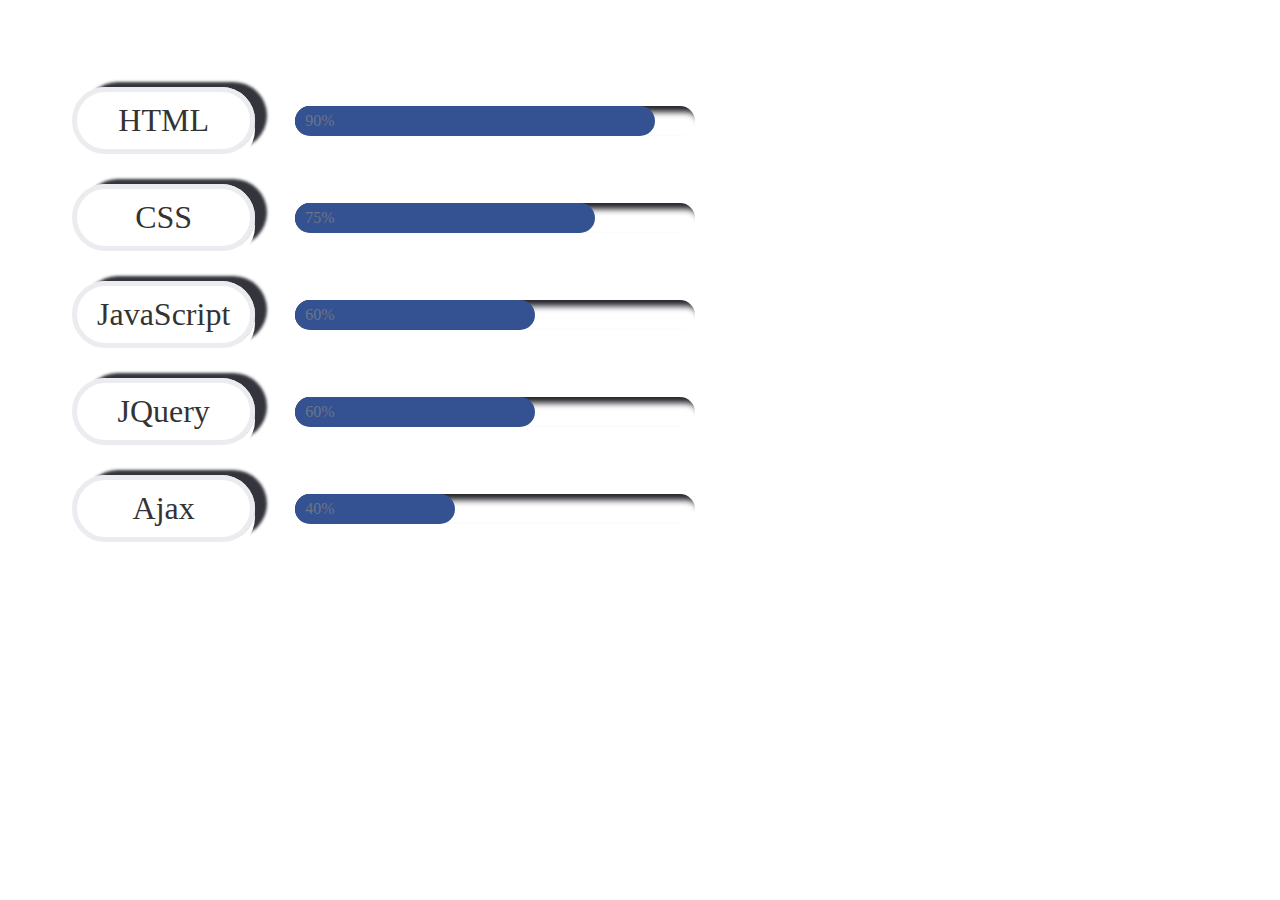
<file: competences.html>
<!DOCTYPE html>
<html>
<head>
	<title>Compétences</title>
	<link rel="stylesheet" type="text/css" href="css/competence.css">
	
</head>
<body>

<div class="competence">
	<div class="skill">
		<div class="name">
			<span>HTML</span>
			<span>CSS</span>
			<span>JavaScript</span>
			<span>JQuery</span>
			<span>Ajax</span>
		</div>
		<div class="bar-container">
			<div class="bar"><div class="progress"><span>90%</span></div></div>		
			<div class="bar"><div class="progress"><span>75%</span></div></div>		
			<div class="bar"><div class="progress"><span>60%</span></div></div>		
			<div class="bar"><div class="progress"><span>60%</span></div></div>		
			<div class="bar"><div class="progress"><span>40%</span></div></div>		
		</div>
</div>
</div>

</body>
</html>
</file>
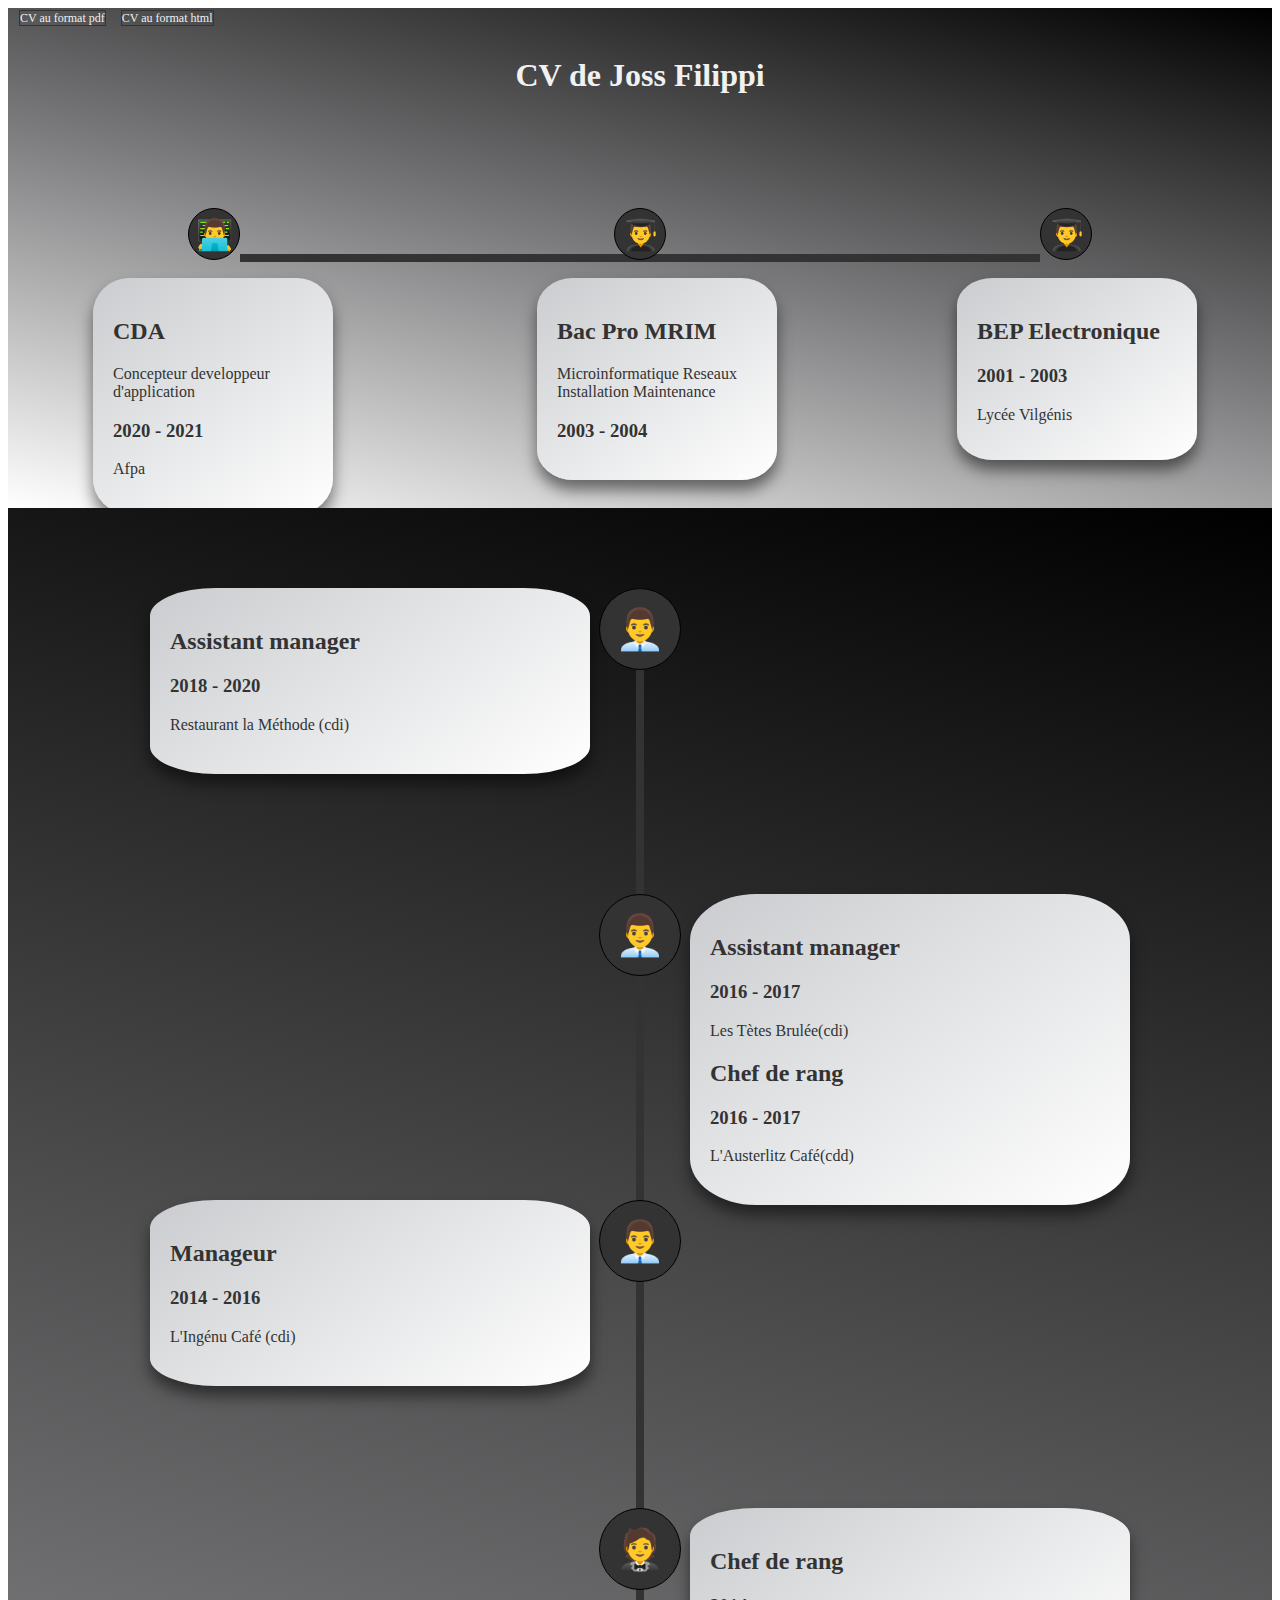
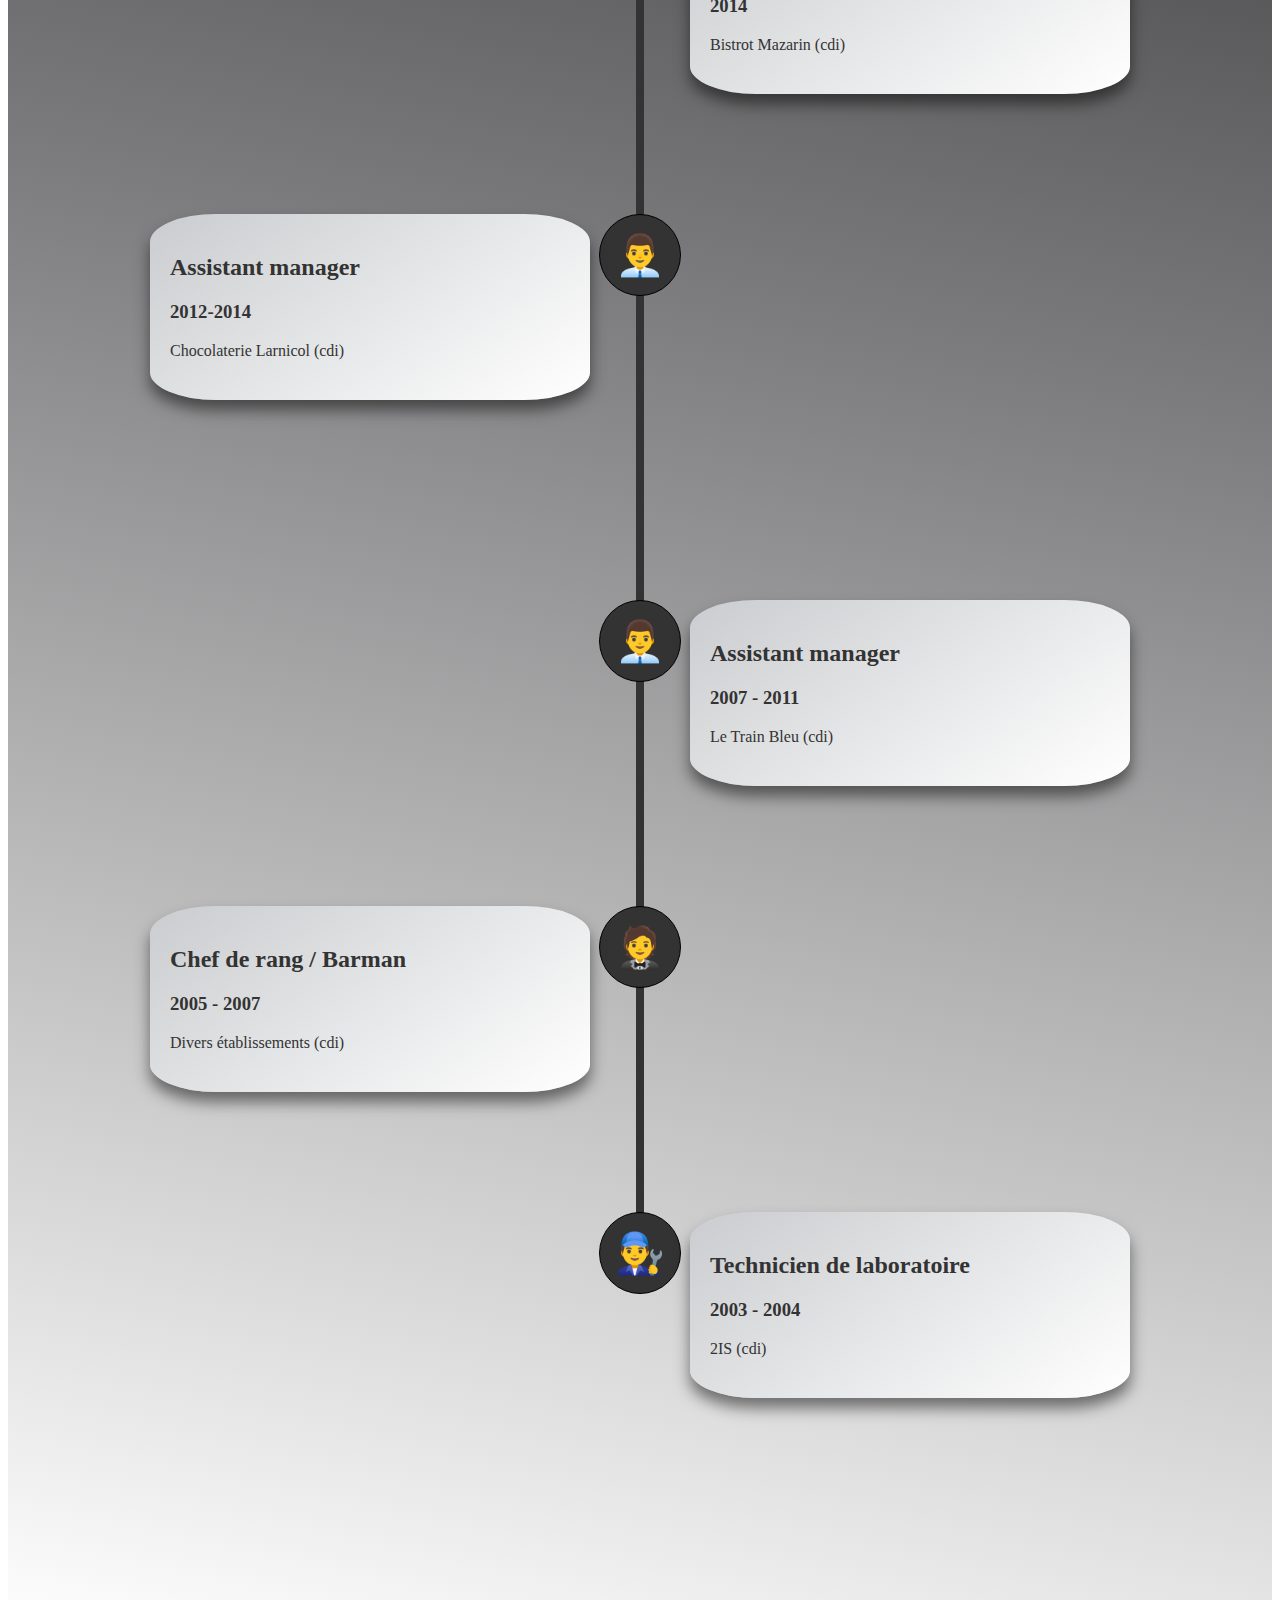
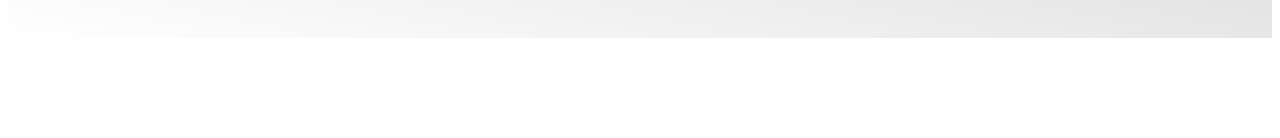
<file: cv.html>
<!DOCTYPE html>
<html>
<head>
	<title>🕵CV</title>
	<link rel="stylesheet" href="css/cv.css">
</head>
<body>
<div class="scool">
<a id="cv" href="documents/CV_Mr_Filippi_Josse.pdf">CV au format pdf</a>
<a id="cv" href="documents/CV_Mr_Filippi_Josse.html">CV au format html</a>
   <h1>CV de Joss Filippi</h1>

   <div class="ligne2"></div>
   <div class="rond2 r9">👨‍🎓</div>
   <div class="rond2 r10">👨‍🎓</div>
   <div class="rond2 r11">👨‍💻</div>

   		<div class="box2 b9">
            <h2>BEP Electronique</h2>
            <p>
                <h3>2001 - 2003</h3>
                Lycée Vilgénis 
            </p>
        </div>
        <div class="box2 b10">
            <h2>Bac Pro MRIM</h2>
            <p>Microinformatique Reseaux Installation Maintenance
                <h3>2003 - 2004</h3>
            </p>
        </div>
        <div class="box2 b11">
            <h2>CDA</h2>
            <p>Concepteur developpeur d'application
                <h3>2020 - 2021</h3>
                Afpa
            </p>
        </div>

</div>
    <div class="box-timeline">

        <div class="ligne"></div>

        <div class="rond r1" >👨‍💼</div>
        <div class="rond r2" >👨‍💼</div>
        <div class="rond r3" >👨‍💼</div>
        <div class="rond r4" >🤵</div>
        <div class="rond r5" >👨‍💼</div>
        <div class="rond r6" >👨‍💼</div>
        <div class="rond r7" >🤵</div>
        <div class="rond r8" >👨‍🔧</div>

        <div class="box b1">
            <h2>Assistant manager</h2>
            <p>
                <h3>2018 - 2020</h3>
                Restaurant la Méthode (cdi) 
            </p>
        </div>
        <div class="box b2">
            <h2>Assistant manager</h2>
            <p>
                <h3>2016 - 2017</h3>
                Les Tètes Brulée(cdi) 
            </p>
            <h2>Chef de rang</h2>
            <p>
                <h3>2016 - 2017</h3>
                L'Austerlitz Café(cdd) 
            </p>
        </div>
        <div class="box b3">
            <h2>Manageur</h2>
            <p>
                <h3>2014 - 2016</h3>
                L'Ingénu Café (cdi)
            </p>
        </div>
        <div class="box b4">
            <h2>Chef de rang</h2>
            <p>
                <h3>2014</h3>
                Bistrot Mazarin (cdi)
            </p>
        </div>
        <div class="box b5">
            <h2>Assistant manager</h2>
            <p>
                <h3>2012-2014</h3>
                Chocolaterie Larnicol (cdi)
            </p>
        </div>
        <div class="box b6">
            <h2>Assistant manager</h2>
            <p>
                <h3>2007 - 2011</h3>
                Le Train Bleu (cdi)
            </p>
        </div>
        <div class="box b7">
            <h2>Chef de rang / Barman</h2>
            <p>
                <h3>2005 - 2007</h3>
                Divers établissements (cdi)
            </p>
        </div>
		<div class="box b8">
            <h2>Technicien de laboratoire</h2>
            <p>
                <h3>2003 - 2004</h3>
                2IS (cdi)
            </p>
        </div>

    </div>














</body>
</html>
</file>
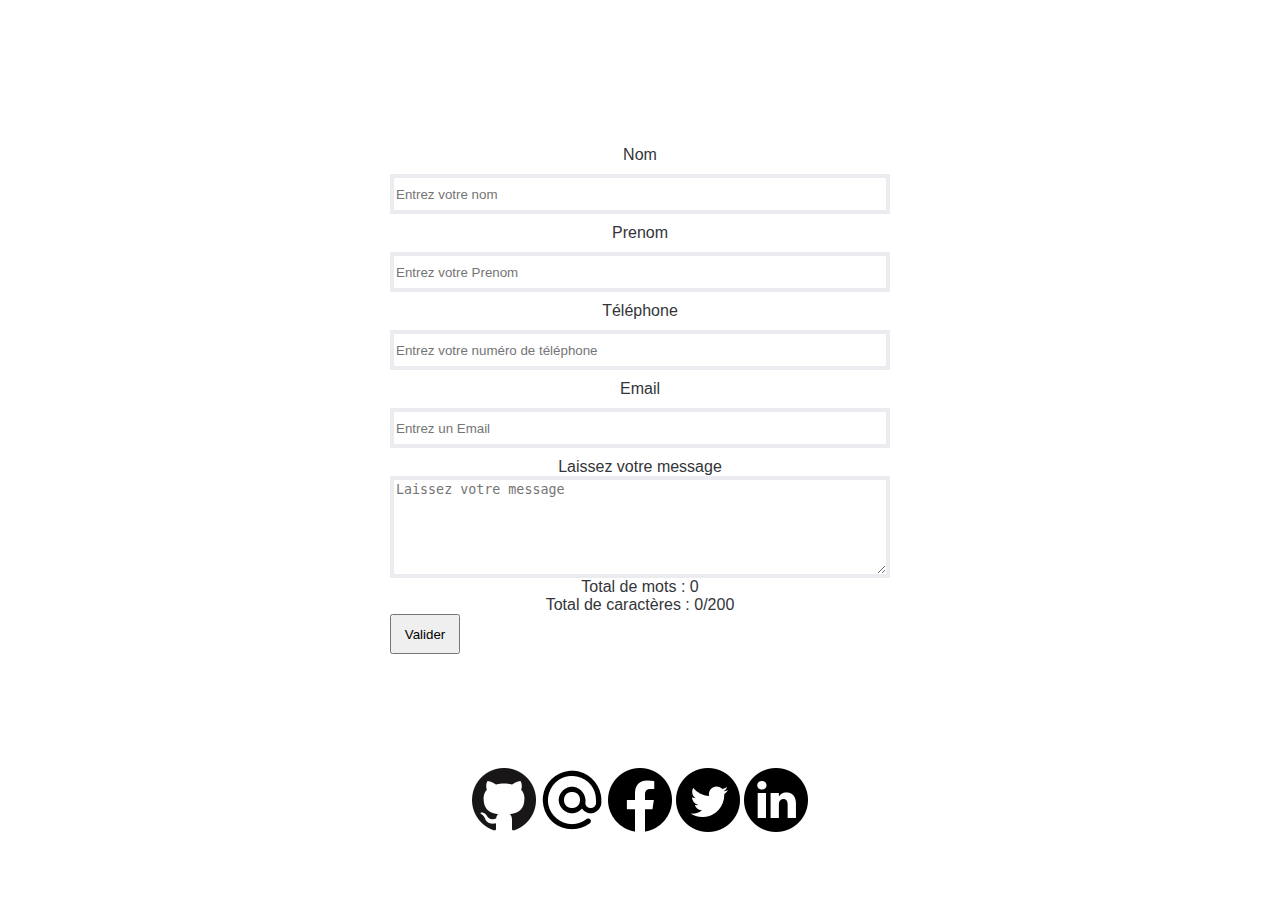
<file: formulaire.html>
<!DOCTYPE html>
<html>
<head>
	<title>Formulaire</title>
  <meta charset="utf-8">
	<link rel="stylesheet" type="text/css" href="css/formulaire.css">
	<script type="text/javascript" src="js/jQuery-3.5.1.min.js"></script>
	<script type="text/javascript" src="js/formulaire.js"></script>
</head>
<body>

    <div class="container">
      <center>
        <form>
          <label>Nom</label>
            <input type="text" name="nom" id="nom" placeholder="Entrez votre nom">
          <label>Prenom</label>
            <input type="text" name="prenom" id="prenom" placeholder="Entrez votre Prenom">
          <label>Téléphone</label>
            <input type="text" name="tel" id="tel" placeholder="Entrez votre numéro de téléphone">
            <div id="validetel"></div>  
          <label>Email</label>  
            <input type="text" name="email" id="email" placeholder="Entrez un Email">
            <div id="valideemail"><em></em></div>
          <label>Laissez votre message</label>
            <textarea rows="6" cols="70" id="textarea" maxlength="200" placeholder="Laissez votre message"></textarea>
            <span>Total de mots : <span id="compteur_mots">0</span></span>
            <span>Total de caractères : <span id="compteur_caractere">0</span><span>/200</span></span>
            <button>Valider</button>
        </form> 
          <div class="message">
          Navrez Mr Moussa ne m'a pas encore appris à récupérer les messages par formulaire, dans le doute, vous trouverez tous les moyens de communication avec moi dans le bas de la page
          </div>
        <center>
          <a href="https://github.com/pepsci/"><img class="reseaux" src="icons/github.png"></a>
          <a href="mailto:jossfilippi@gmail.com"><img class="reseaux" src="icons/email.png"></a>
          <a href="https://www.facebook.com/lycosse"><img class="reseaux" src="icons/facebook.png"></a>
          <a href="https://twitter.com/lycosse"><img class="reseaux" src="icons/twitter.png"></a>
          <a href="https://www.linkedin.com/in/josse-filippi-211b6311a/"><img class="reseaux" src="icons/in.png"></a>
        </center>  
        </center>

    </div>


</body>
</html>
</file>
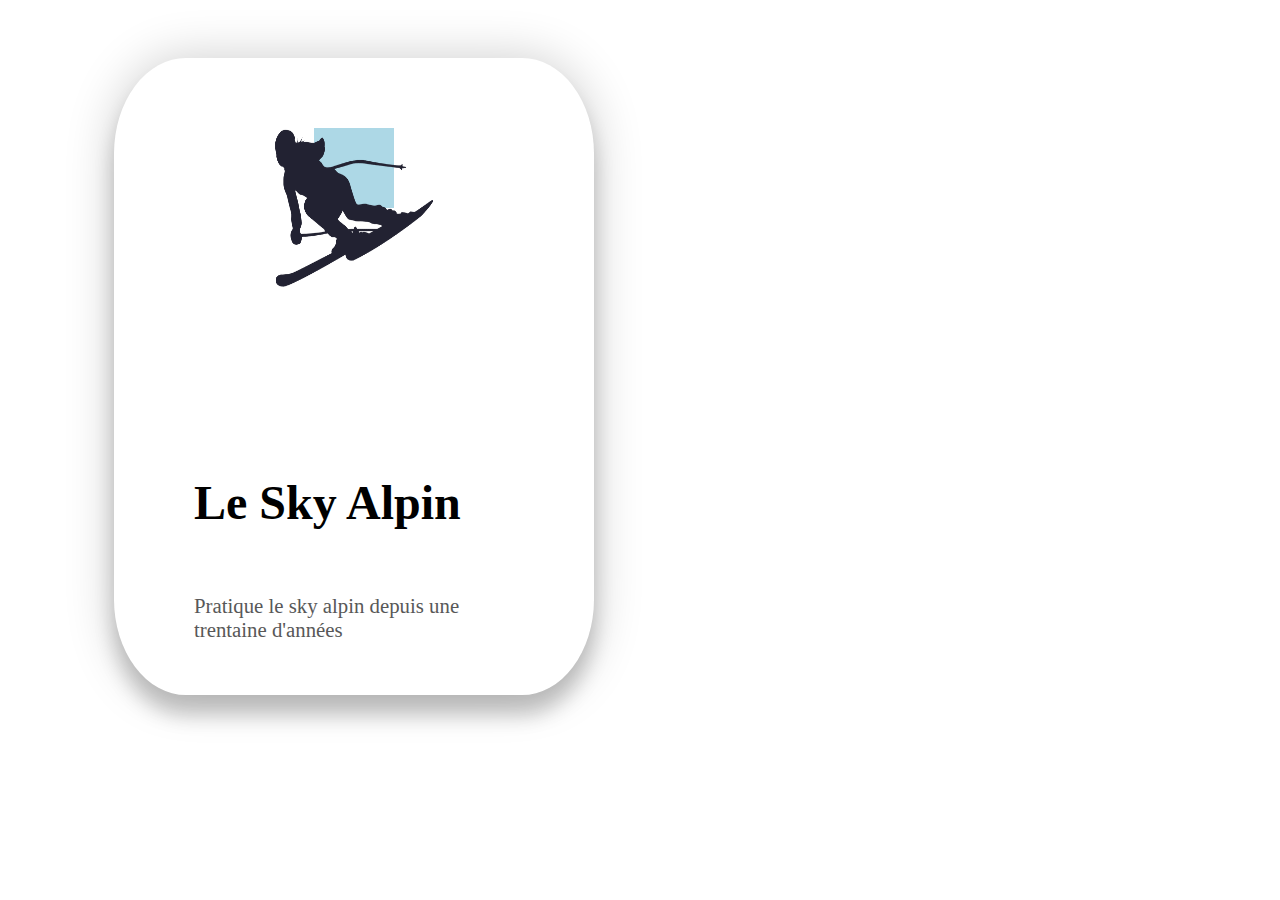
<file: interet.html>
<!DOCTYPE html>
<html>
<head>
	<title></title>
	<link rel="stylesheet" type="text/css" href="css/interet.css">
	<script type="text/javascript" src="js/jQuery-3.5.1.min.js" ></script>
	<script type="text/javascript" src="js/interet.js"></script>
</head>
<body>

<div class="container">
	<div class="interet">
		<div class="card">
			<div class="image">
				<div class="circle"></div>
				<img src="img/sky.png" alt="sky">
			</div>
			<div class="info">
				<h1 class="titre">Le Sky Alpin</h1>
				<h3>Pratique le sky alpin depuis une trentaine d'années</h3>
			</div>
		</div>
	</div>
	<!-- <div class="interet">
		<div class="card">
			<div class="image">
				<div class="circle"></div>
				<img src="img/scie.png" alt="scie">
			</div>
			<div class="info">
				<h1 class="titre">Menuisier amateur</h1>
				<h3>Pratique la menuiserie en amateur depuis plusieurs années</h3>
			</div>
		</div>
	</div>
	<div class="interet">
		<div class="card">
			<div class="image">
				<div class="circle"></div>
				<img src="img/photo.png" alt="photo">
			</div>
			<div class="info">
				<h1 class="titre">Photographe amateur</h1>
				<h3>Photographe amateur quand j'ai le temps et mon appareil avec moi</h3>
			</div>
		</div>
	</div> -->




 	 
</div>		
















</div>
</body>
</html>
</file>
<file: css/competence.css>
.container{
	margin: 0 auto;
	background-color: transparent;
    display: flex;
    color: #fff;
    font-family: Arial, Helvetica, sans-serif;
    width: 775px;
    padding-left: 50px;
    padding-top: 100px;
}
.skill{
	display: flex;
	/*border: 2px solid black;*/
	padding: 4em;
	border-radius: 20px;
	position: relative;
}
.skill .name{
	display: flex;
	flex-direction: column;
	font-size: 2em;
	font-weight: 500;
	color: #333333;
	margin-right: 40px;
}

.skill .name span{
	user-select: none;
	margin: 15px 0;
	box-shadow: 0px 9px #ffffff, 12px -5px 3px 0px #34353c;
	padding: 10px 20px;
	text-align: center;
	border: 5px solid #ebecf0;
	border-radius: 50px;
	transition: 0.2s;
	cursor: pointer;
}
.skill .name span:hover{
	transform: translateY(3px);
	color: #ED8814;
	box-shadow: 0px 6px #ffffff,	9px -3px 1px 0px #34353c;
}
.skill .name span:active{
	transform: translateY(7px);
	box-shadow: 0px 2px #ffffff;
}
.bar-container{
	display: flex;
	flex-direction: column;
	justify-content: space-around;
}
.bar-container .bar .progress span{
	position: absolute;
	margin-top: 6px;
    margin-left: 10px;
    color: #6d7587;
        
}
.bar{
	color: black;
	width: 400px;
	height: 30px;
	border-radius: 20px;
	box-shadow: inset 6px 6px 6px #1f2127, inset -6px -6px 6px #ffffff;
}
.bar .progress{
	animation: 3s linear 1s;
	transition: all 1s ease;
	height: 100%;
	background: #345292;
	border-radius: 20px;
}
.bar:nth-child(1) .progress{
	animation: slide 2.5s cubic-bezier(0.33,1, 0.68,1);
	width: 90%;
}
.bar:nth-child(2) .progress{
	animation: slide 2.5s cubic-bezier(0.33,1, 0.68,1);
	width: 75%;
}
.bar:nth-child(3) .progress{
	animation: slide 2.5s cubic-bezier(0.33,1, 0.68,1);
	width: 60%;
}
.bar:nth-child(4) .progress{
	animation: slide 2.5s cubic-bezier(0.33,1, 0.68,1);
	width: 60%;
}
.bar:nth-child(5) .progress{
	animation: slide 2.5s cubic-bezier(0.33,1, 0.68,1);
	width: 40%;
}
@keyframes slide { 
	 0%{width:0%;} to
	100%{width: 100%;}  
}
</file>
<file: css/cv.css>
h1 {
    text-align: center;
    padding: 10px 0;
    color: #f1f1f1;
}
#cv{
    margin: 0px 0px 0px 11px;
    text-align: center;
    color: #f1f1f1;
    text-decoration: none;
    border: 1px solid #333;
    font-size: 12px;
}
.box-timeline {
    width: 100%;
    height: 2400px;
    background-image: linear-gradient(12deg, #FFFFFF 0%, #7b7b7d 50%, #000000 100%);
    position: relative;
    padding: 80px 0 250px 0;
    margin-bottom: 100px;
}
.scool{
    width: 100%;
    height: 500px;
    background-image: linear-gradient(12deg, #FFFFFF 0%, #7b7b7d 50%, #000000 100%);
    position: relative;
}
.ligne2{
    height: 8px;
    width: 800px;
    margin: 0 auto;
    background-color: #333;
}
.ligne{
    margin-top: 150px;
    height: 2304px;
    width: 8px;
    margin: 0 auto;
    background-color: #333;
}
.ligne2, .rond2{
    margin-top: 150px;
}


.rond {
    width: 80px;
    height: 80px;
    border-radius: 50%;
    background: #333;
    position: absolute;
    border: 1px solid #000;
    left: 50%;
    transform: translate(-50%);
    display: flex;
    justify-content: center;
    align-items: center;
    font-size: 40px;
}
.rond2{
    top: 50px;
    width: 50px;
    height: 50px;
    border-radius: 50%;
    background: #333;
    position: absolute;
    border: 1px solid #000;
    transform: translate(-50%);
    display: flex;
    justify-content: center;
    align-items: center;
    font-size: 30px;
}

.r1{top: 80px;}
.r2{top: 386px;}
.r3{top: 692px;}
.r4{top: 1000px;}
.r5{top: 1306px;}
.r6{top: 1692px;}
.r7{top: 1998px;}
.r8{top: 2304px;}
.r9{
    margin-left: 426px;
    left: 50%;
}
.r10{left: 50%;}
.r11{
    left: 50%;
    margin-left: -426px;
}

.box {
    color: #333;
    width: 400px;
    min-height: auto;
    padding: 20px;
    height: auto;
    border-radius: 15%;
    background: linear-gradient(145deg, #CACCCF, #FFFFFF);
    box-shadow: 0 10px 15px rgba(0,0,0,0.5);
    position: absolute;
    left: 50%;
    transform: translate(-50%);
}
.box2 {
    top: 270px;
    color: #333;
    width: 200px;
    min-height: auto;
    padding: 20px;
    height: auto;
    border-radius: 15%;
    background: linear-gradient(145deg, #CACCCF, #FFFFFF);
    box-shadow: 0 10px 15px rgba(0,0,0,0.5);
    position: absolute;
}
.b1{
    top: 80px;
    left: calc(50% - 270px);
}
.b2{
    top: 386px;
    left: calc(50% + 270px);
}
.b3{
    top: 692px;
    left: calc(50% - 270px);
}
.b4{
    top: 1000px;
    left: calc(50% + 270px);
}
.b5{
    top: 1306px;
    left: calc(50% - 270px);
}
.b6{
    top: 1692px;
    left: calc(50% + 270px);
}
.b7{
    top: 1998px;
    left: calc(50% - 270px);
}
.b8{
    top: 2304px;
    left: calc(50% + 270px);
}
.b9{
    margin-left: 317px;
    left: 50%;
}
.b10{
    left: 50%;
    margin-left: -103px;
}
.b11{
    left: 50%;
    margin-left: -547px;
}

.box p{
    line-height: 20px;
    font-size: 18px;
    margin: 10px 0 20px 0;
}
.box a{
    display: none;
}

@media screen and (max-width: 1000px) {
    .scool{
        height: 500px;
    }
    .ligne {
        position: relative;
        left: 210px;
    }
    .rond {
        left: calc(50% + 210px);
    }
    .box {
        left: calc(50% - 70px)
    }
    .ligne2{
    	width: 800px;
    }
    .b9{
	margin-left: 317px;
    left: 50%;
	}
	.b10{
	left: 50%;
	margin-left: -68px;
	}
	.b11{
		left: 50%;
	    margin-left: -454px;
	}
    
	.box2 {
	top: 245px;
    color: #333;
    width: 100px;
    min-height: auto;
    padding: 20px;
    height: auto;
    border-radius: 15%;
    background: linear-gradient(145deg, #CACCCF, #FFFFFF);
    box-shadow: 0 10px 15px rgba(0,0,0,0.5);
    position: absolute;
    overflow: hidden;
	}



}
</file>
<file: css/formulaire.css>
form{
	display: flex;
	flex-direction: column;
	justify-content: center;
	margin: 0 auto;
	width: 500px;
	height: 600px;
	margin-top: 100px;
	font-family: Avenir, sans-serif;
	color: #333539;
}
input{
	height: 30px;
	background: transparent;
	border: 4px solid #ebecf0;
	margin-top: 10px;
	margin-bottom: 10px;
}
textarea{
	background: transparent;
	border: 4px solid #ebecf0;
}
button{
	width: 70px;
	height: 40px;
}
#valideemail, #validetel{
	color: rgb(142 20 40);
}
.message{
	color: red;
    visibility: hidden;
    padding-bottom: 50px;
}
</file>
<file: css/interet.css>
.container{
    display: flex;
    flex-direction: row;
    perspective: 500px;
}
.interet{
    margin:30px;
    padding-top: 20px;
    width: 50%;
    display: flex;
    justify-content: space-around;
    align-items: center;
    left: 150px;
}
.card{
    transition: 
    transform-style: preserve-3d;
    min-height: 50vh;
    width: 20rem;
    border-radius: 15%;
    padding: 0 5rem;
    box-shadow: 0 20px 20px rgba(0,0,0,0.2), 0px 0px 50px rgba(0,0,0,0.2);
}
.image{
   margin-top: 70px;
   min-height: 35vh;
   display: flex;
   justify-content: center; 
}
.image img{
    width: 10rem;
    height: 10rem;
    z-index: 2;
    transition: all 0.75s ease-out;
}
.circle{
    width: 5rem;
    height: 5rem;
    background: lightblue;
    position: absolute;
    border-radius: 50%
    z-index: 1;
}
.info h1{
    font-size: 3rem;
    transition: all 0.75s ease-out;
}
.info h3{
    font-size: 1.3rem;
    padding: 2rem 0rem;
    color: #585858;
    font-weight: lighter;
    transition: all 0.75s ease-out;
}
</file>
